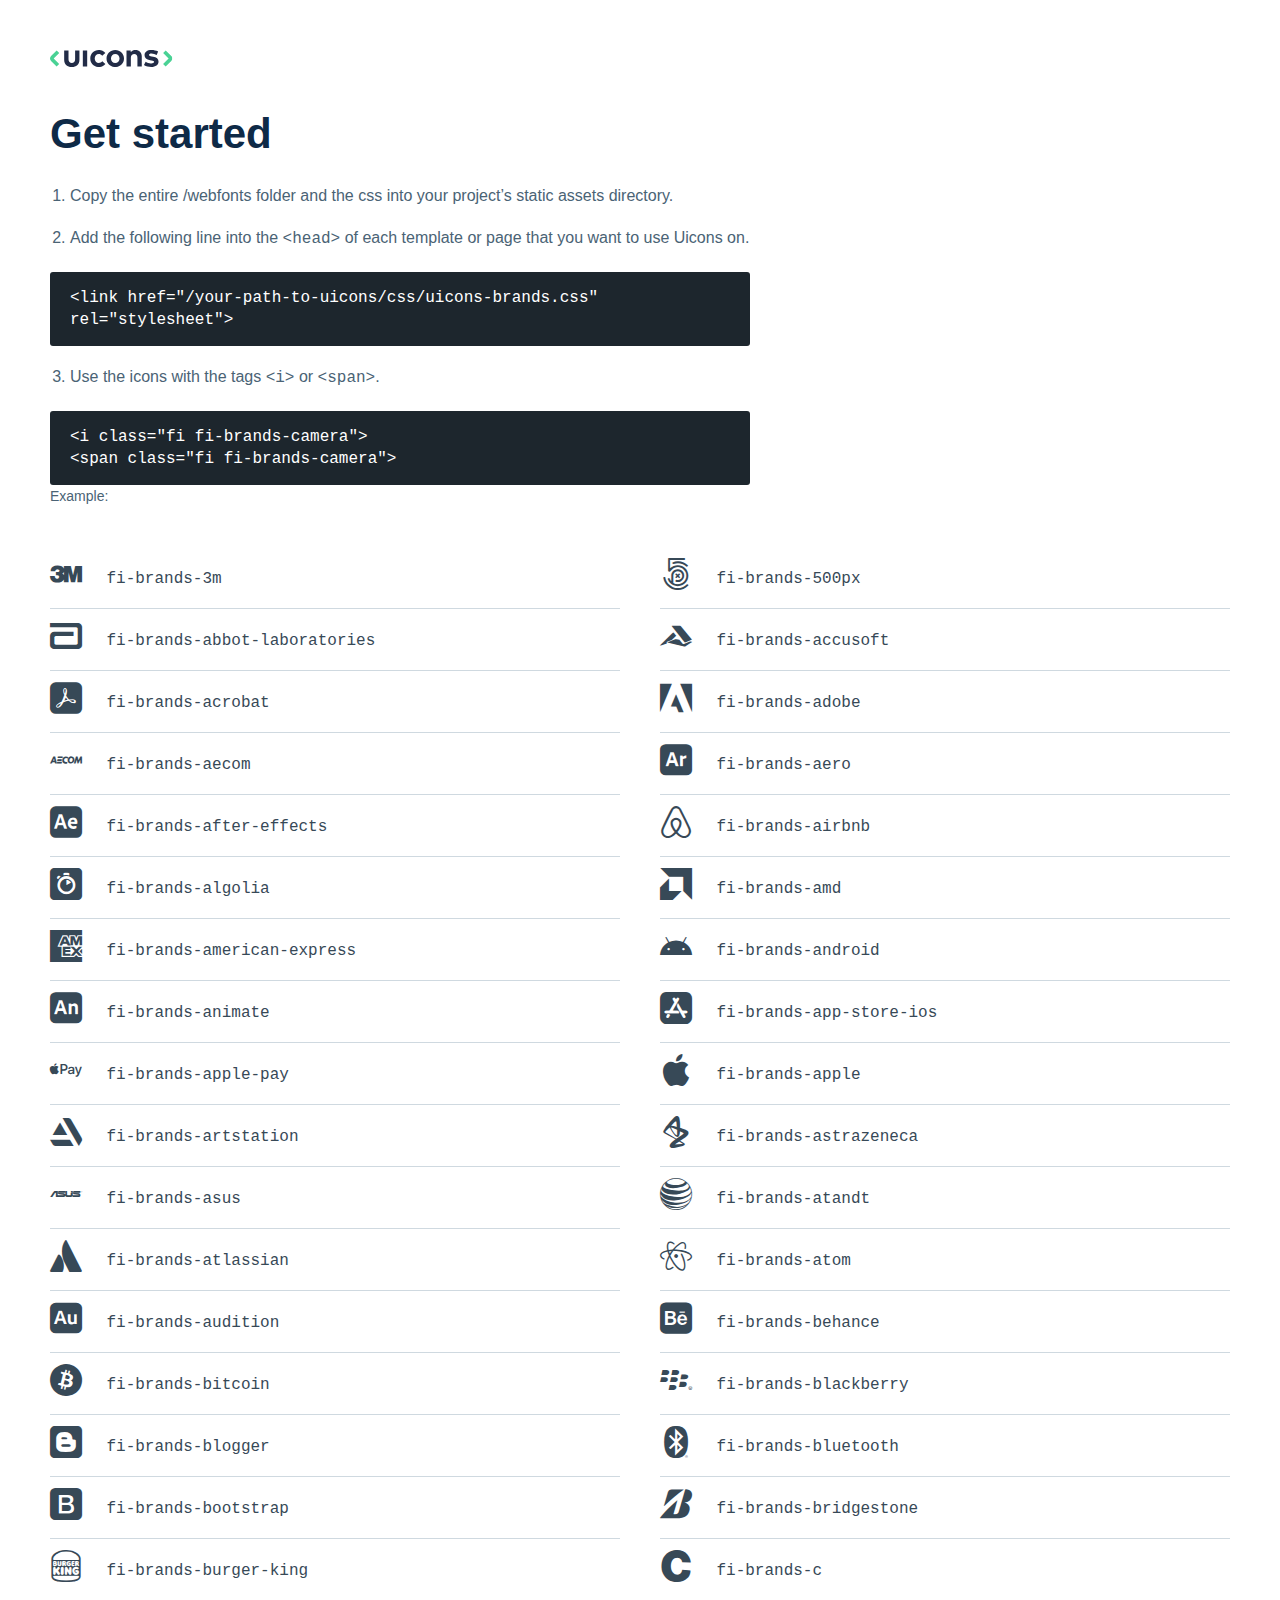
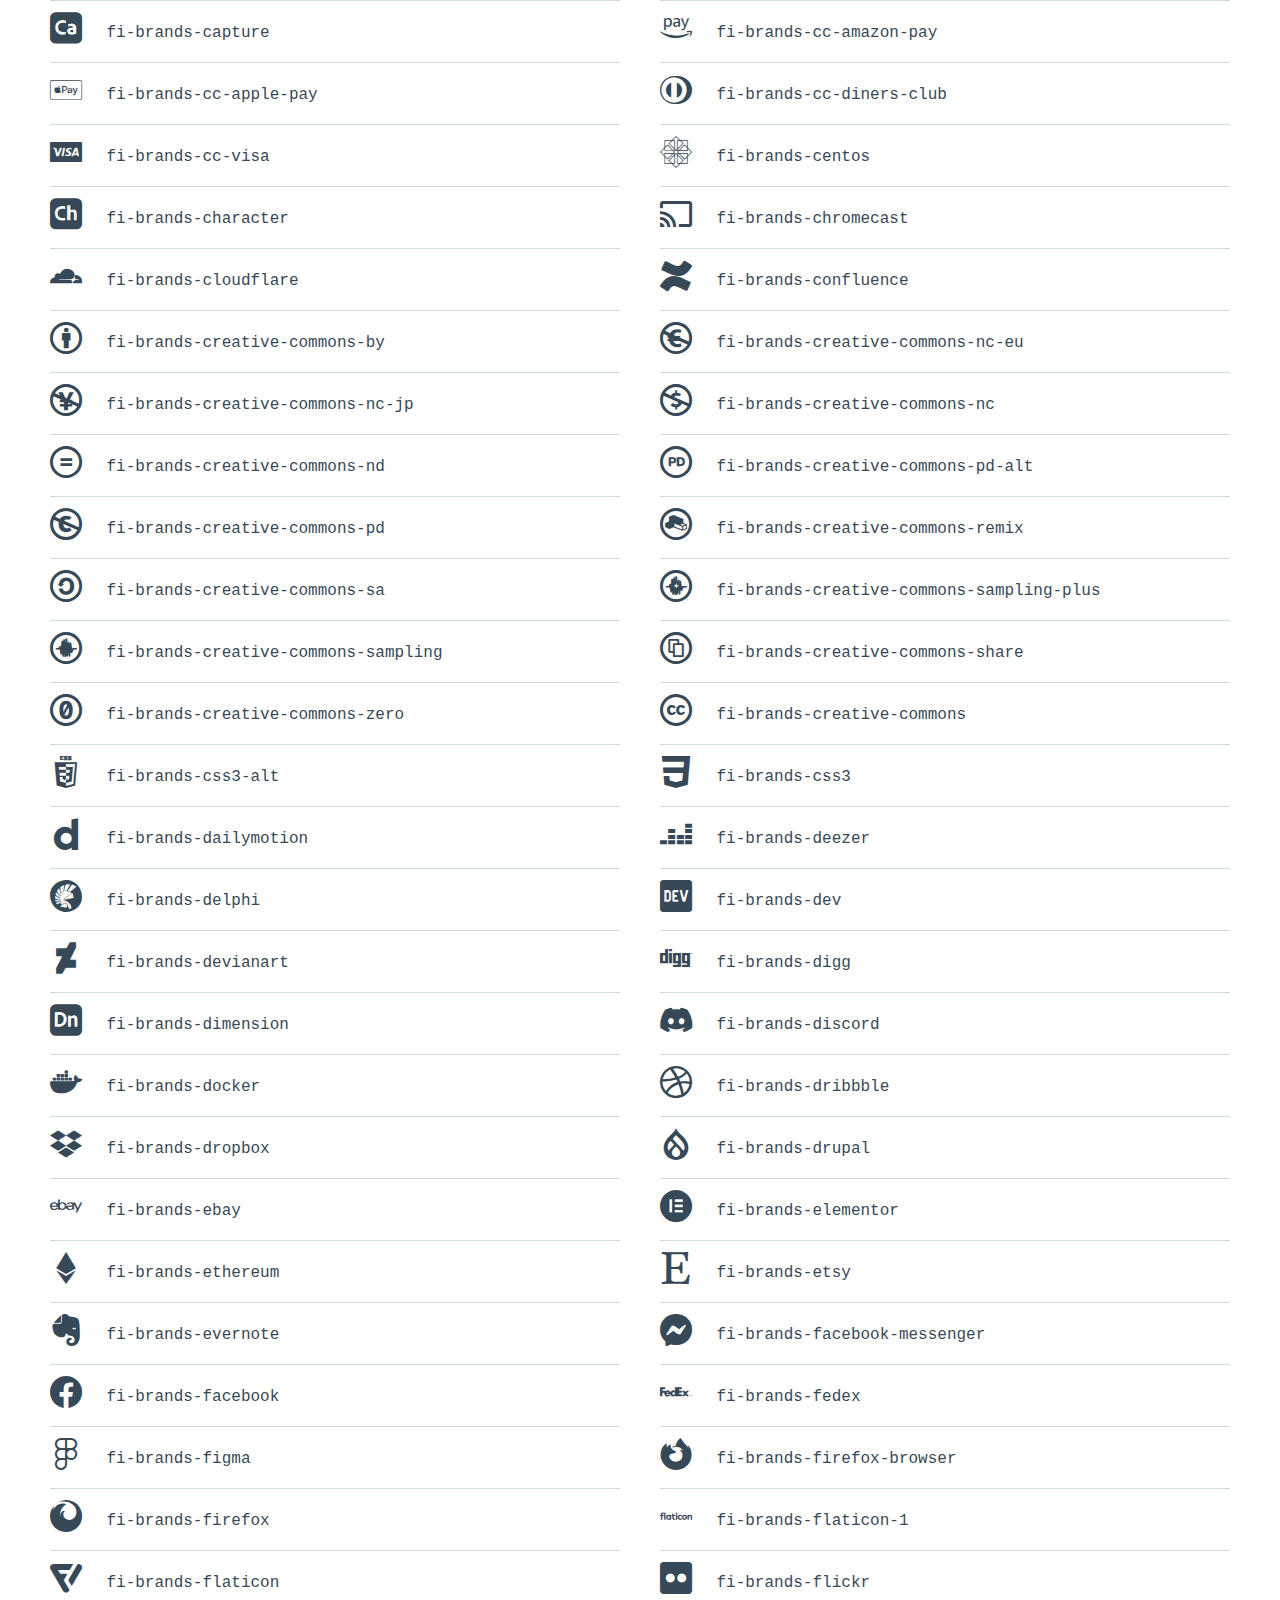
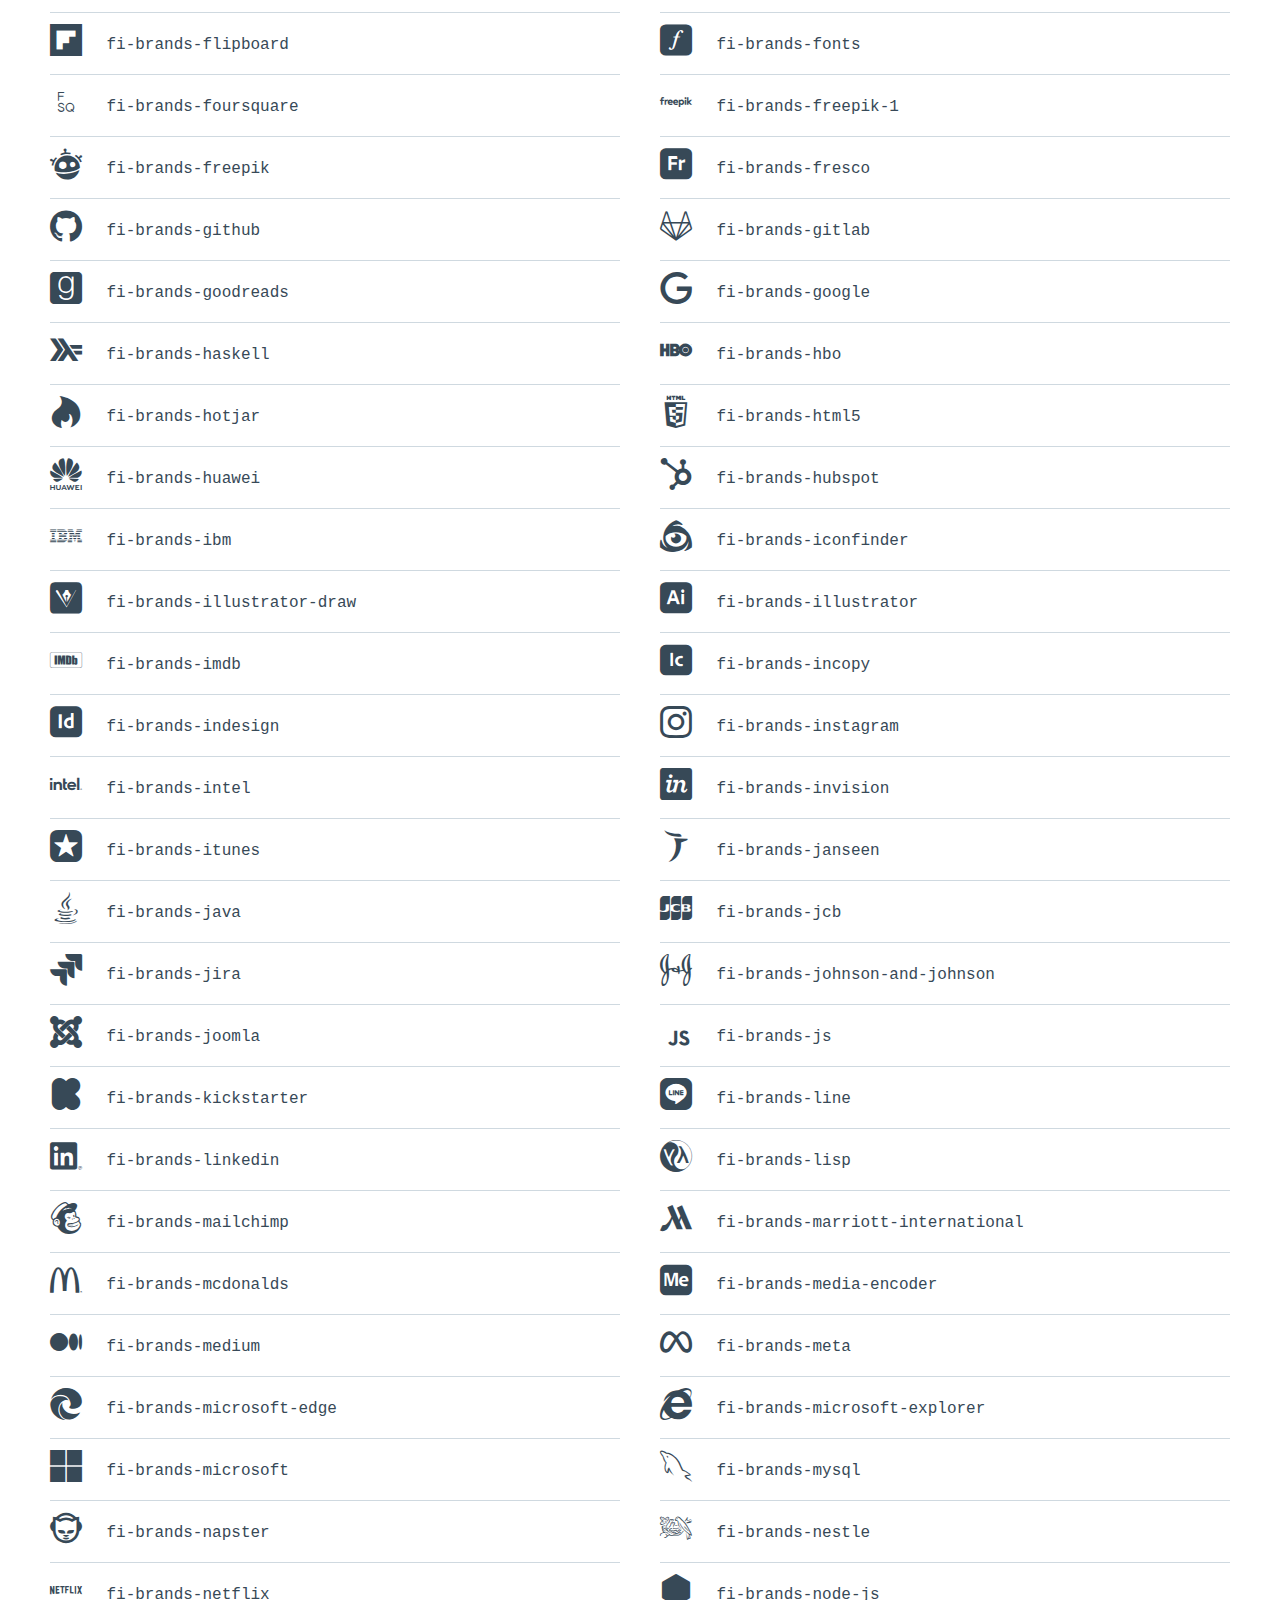
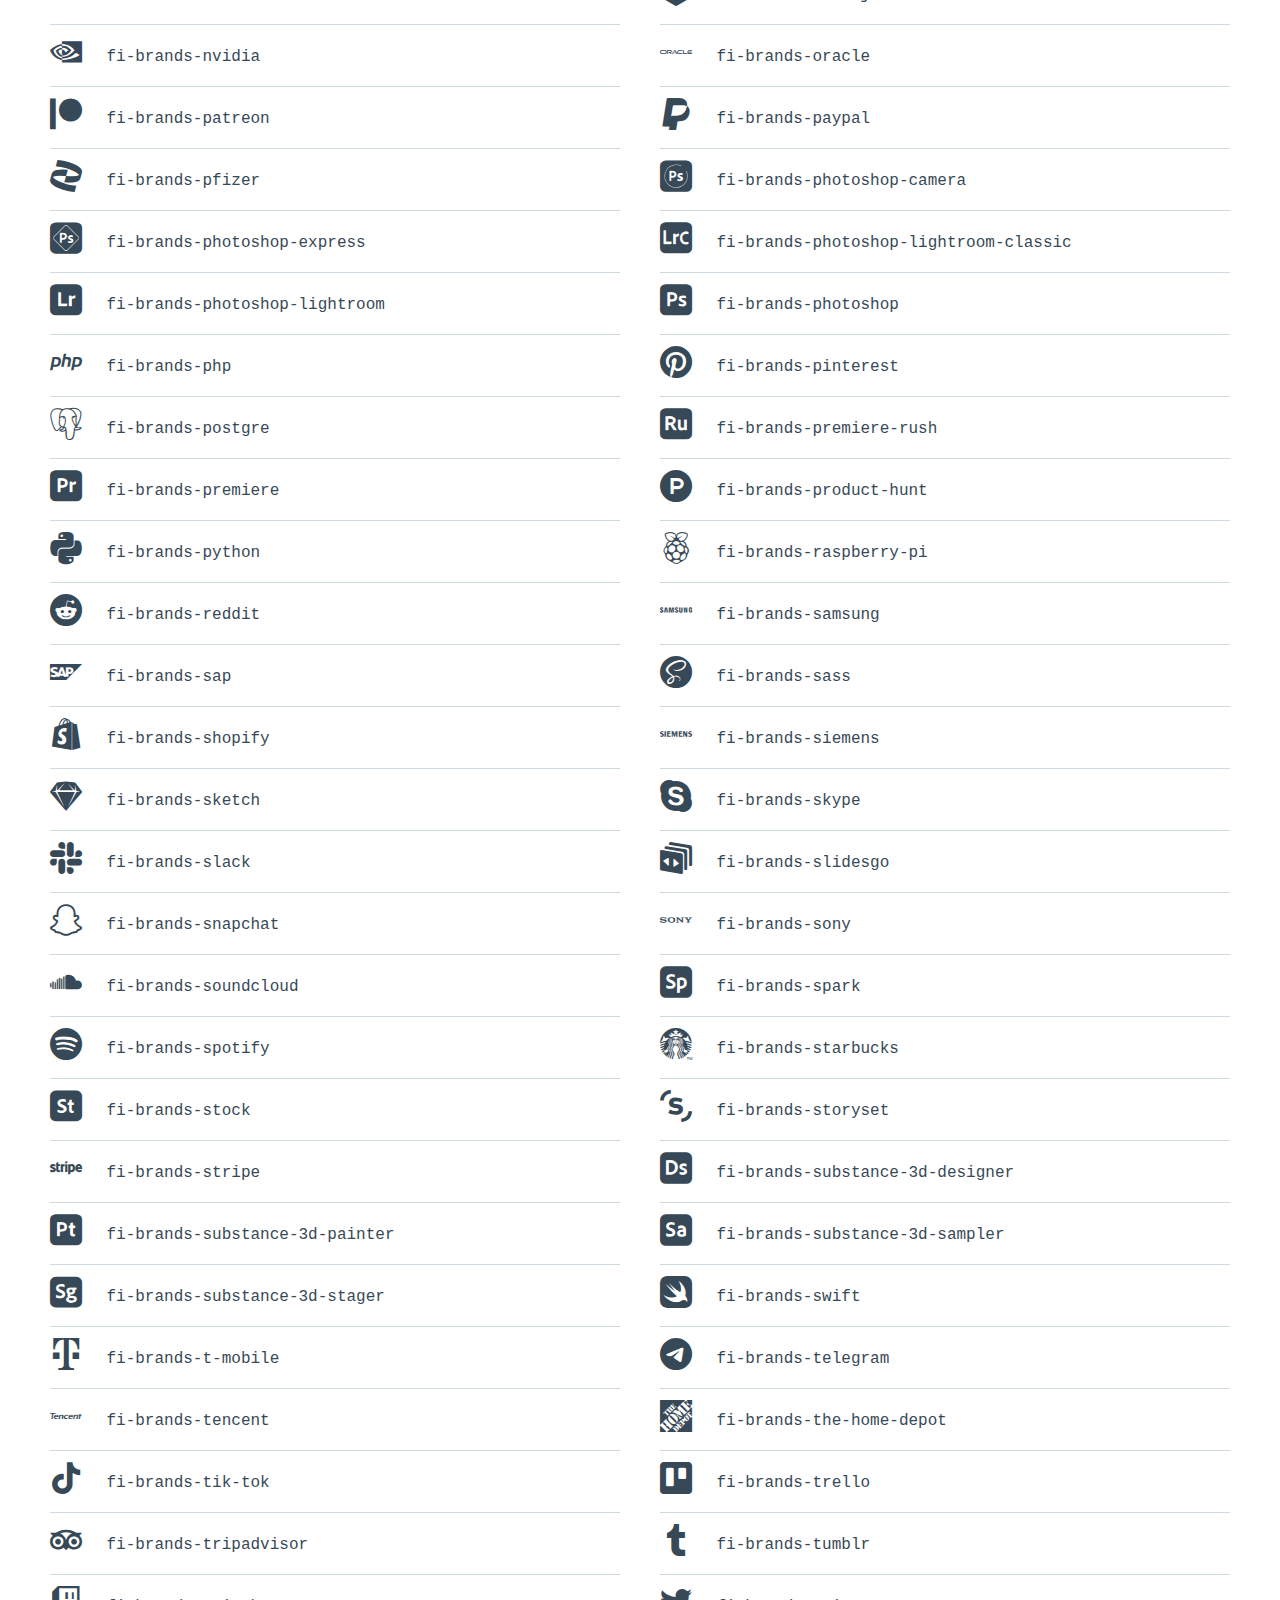
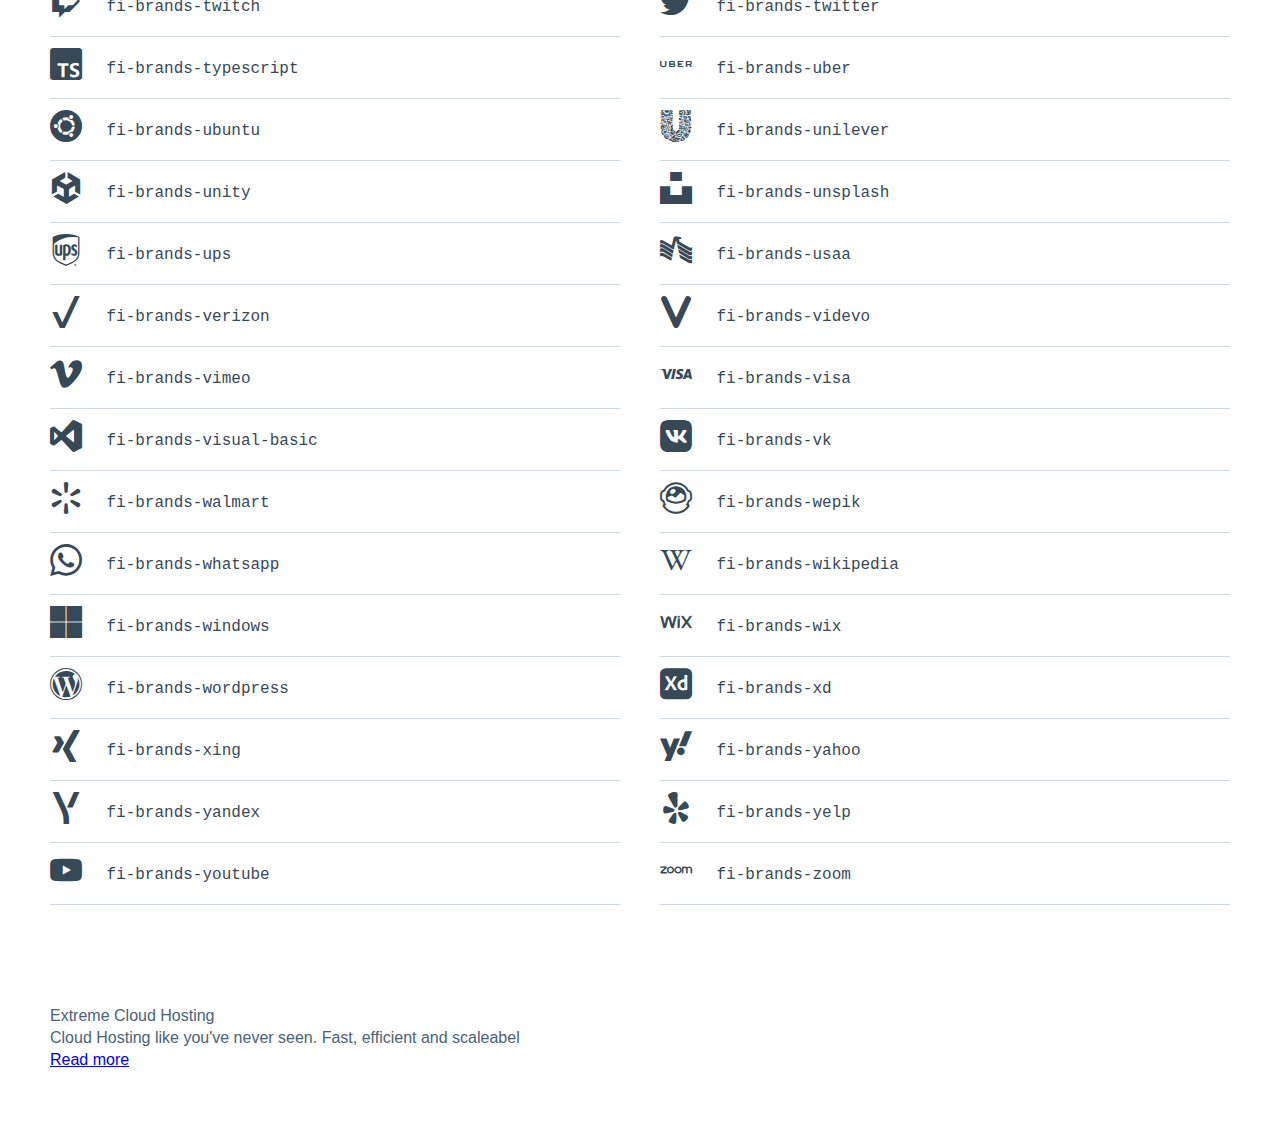
<file: uicons-brands/how-to-use.html>
<!DOCTYPE html>
<html lang="en">

<head>
    <meta charset="UTF-8">
    <title>Uicons</title>

    <style>
        html,
        body,
        div,
        span,
        applet,
        object,
        iframe,
        h1,
        h2,
        h3,
        h4,
        h5,
        h6,
        p,
        blockquote,
        pre,
        a,
        abbr,
        acronym,
        address,
        big,
        cite,
        code,
        del,
        dfn,
        em,
        img,
        ins,
        kbd,
        q,
        s,
        samp,
        small,
        strike,
        strong,
        sub,
        sup,
        tt,
        var,
        b,
        u,
        i,
        center,
        dl,
        dt,
        dd,
        ol,
        ul,
        li,
        fieldset,
        form,
        label,
        legend,
        table,
        caption,
        tbody,
        tfoot,
        thead,
        tr,
        th,
        td,
        article,
        aside,
        canvas,
        details,
        embed,
        figure,
        figcaption,
        footer,
        header,
        hgroup,
        menu,
        nav,
        output,
        ruby,
        section,
        summary,
        time,
        mark,
        audio,
        video {
            margin: 0;
            padding: 0;
            border: 0;
            font-size: 100%;
            font: inherit;
            vertical-align: baseline
        }

        article,
        aside,
        details,
        figcaption,
        figure,
        footer,
        header,
        hgroup,
        menu,
        nav,
        section {
            display: block
        }

        body {
            line-height: 1
        }

        ol,
        ul {
            list-style: none
        }

        blockquote,
        q {
            quotes: none
        }

        blockquote:before,
        blockquote:after,
        q:before,
        q:after {
            content: '';
            content: none
        }

        table {
            border-collapse: collapse;
            border-spacing: 0
        }

        html {
            box-sizing: border-box;
        }

        *,
        *:before,
        *:after {
            box-sizing: inherit;
        }

        body {
            font-family: Arial, Helvetica, sans-serif;
            color: #4A6375;
            line-height: 22px;
        }

        .container {
            padding: 50px;
        }

        .logo {
            margin-bottom: 50px;
            display: inline-block;
        }

        .logo svg {
            display: block
        }

        h1 {
            font-size: 42px;
            color: #0E2A47;
            font-weight: bold;
            margin-bottom: 40px;
        }

        .mono {
            font-family: Consolas, Monaco, Lucida Console, Liberation Mono, DejaVu Sans Mono, Bitstream Vera Sans Mono, Courier New, monospace;
        }

        code {
            background-color: #1D262D;
            padding: 15px 20px;
            border-radius: 3px;
            color: #fff;
            display: block;
            font-family: Consolas, Monaco, Lucida Console, Liberation Mono, DejaVu Sans Mono, Bitstream Vera Sans Mono, Courier New, monospace;
            font-weight: normal;
            width: 100%;
            max-width: 700px;
            margin-left: -20px;
        }

        pre {
            white-space: break-spaces;
        }

        small {
            font-size: 14px;
            margin-left: -20px;
        }

        ol {
            list-style: decimal;
            padding-left: 20px;
        }

        .steps {
            text-align: left;
            margin-bottom: 40px;
            ;
        }

        .steps ol li {
            margin-bottom: 20px;
        }

        .icons {
            color: #374957;
        }

        .icons {
            display: flex;
            flex-wrap: wrap;
            align-items: flex-start;
            margin: 0 -20px;
        }

        .icons li {
            padding: 0 20px;
            width: 50%;
        }

        .icon-holder {
            height: 62px;
            line-height: 62px;
            border-bottom: 1px solid #CFD9E0;
        }

        .icon-holder i {
            font-size: 32px;
            vertical-align: middle;
            margin-right: 20px;
        }

        @media (max-width: 768px) {
            .container {
                padding: 20px;
            }

            .icons li {
                padding: 0 20px;
                width: 100%;
            }
        }
    </style>

    <link rel="stylesheet" type="text/css" href="css/uicons-brands.css" />
</head>

<body>

    <div class="container">
        <a href="http://www.flaticon.com/uicons" class="logo">
            <svg width="123" height="17" viewBox="0 0 123 17" fill="none" xmlns="http://www.w3.org/2000/svg">
                <g clip-path="url(#clip0)">
                    <path
                        d="M29.4438 9.70091C29.4438 14.8009 25.845 17.004 21.812 17.004C17.7791 17.004 14.1641 14.805 14.1641 9.70091V0.434082H18.5135V9.33169C18.5135 11.9162 19.9295 12.9832 21.812 12.9832C23.6946 12.9832 25.1106 11.9324 25.1106 9.33169V0.434082H29.4438V9.70091Z"
                        fill="#222C47" />
                    <path d="M37.1853 16.5821H32.8359V0.434082H37.1853V16.5821Z" fill="#222C47" />
                    <path
                        d="M55.3498 3.051L52.2176 5.68012C51.7982 5.17177 51.2715 4.7626 50.6752 4.482C50.0789 4.2014 49.4279 4.05633 48.7689 4.05721C46.5171 4.05721 44.7116 5.82618 44.7116 8.52021C44.7116 11.2142 46.4968 12.9832 48.7689 12.9832C49.4361 12.977 50.0944 12.8291 50.7001 12.5493C51.3058 12.2695 51.8452 11.8642 52.2825 11.3603L55.3823 14.0097C54.6134 14.9885 53.6254 15.7731 52.4979 16.3002C51.3703 16.8274 50.1348 17.0823 48.8906 17.0446C43.7338 16.9999 40.2852 13.3889 40.2852 8.52021C40.2852 3.65148 43.7338 -7.03519e-05 48.8825 -7.03519e-05C50.1248 -0.0375892 51.3582 0.219274 52.4822 0.74954C53.6062 1.2798 54.5888 2.06843 55.3498 3.051Z"
                        fill="#222C47" />
                    <path
                        d="M73.9959 8.52029C73.9959 13.389 70.2794 17.0406 65.2484 17.0406C60.2174 17.0406 56.5293 13.389 56.5293 8.52029C56.5293 3.65155 60.2295 0 65.2484 0C70.2672 0 73.9959 3.65155 73.9959 8.52029ZM60.9639 8.52029C60.9639 11.1372 62.7978 12.9833 65.2484 12.9833C67.699 12.9833 69.545 11.1494 69.545 8.52029C69.545 5.89117 67.699 4.05728 65.2484 4.05728C62.7978 4.05728 60.9639 5.88305 60.9639 8.52029Z"
                        fill="#222C47" />
                    <path
                        d="M91.7714 6.30095V16.5821H87.422V7.70883C87.422 5.3759 86.2535 4.08974 84.2736 4.08974C82.4072 4.08974 80.8574 5.30692 80.8574 7.74129V16.5821H76.5039V0.434129H80.7397V2.33294C81.8879 0.616706 83.6569 0 85.4908 0C89.1545 0 91.7714 2.54797 91.7714 6.30095Z"
                        fill="#222C47" />
                    <path
                        d="M106.657 4.93353C105.049 4.1464 103.297 3.6976 101.508 3.61492C99.8569 3.61492 99.0252 4.19917 99.0252 5.08365C99.0252 5.96814 100.19 6.24809 101.658 6.46718L103.091 6.68222C106.588 7.21778 108.54 8.78389 108.54 11.5185C108.54 14.8495 105.805 16.9999 101.123 16.9999C98.9238 16.9999 96.039 16.5942 93.9414 15.1011L95.6576 11.7984C97.2818 12.8839 99.2024 13.4395 101.155 13.3889C103.184 13.3889 104.141 12.8209 104.141 11.8715C104.141 11.0884 103.33 10.6543 101.456 10.3865L100.141 10.2039C96.4082 9.68866 94.5581 8.05358 94.5581 5.30275C94.5581 1.98795 97.1223 0.0282822 101.374 0.0282822C103.714 -0.0143955 106.03 0.511905 108.122 1.56193L106.657 4.93353Z"
                        fill="#222C47" />
                    <path
                        d="M3.70114 8.5204L9.24338 2.95787L6.65889 0.377441L1.03145 6.00489C0.37092 6.66732 0 7.56464 0 8.50011C0 9.43559 0.37092 10.3329 1.03145 10.9953L6.60615 16.57L9.19064 13.9896L3.70114 8.5204Z"
                        fill="#4AD295" />
                    <path
                        d="M118.622 8.44737L113.08 13.9896L115.665 16.57L121.288 10.9548C121.616 10.6269 121.876 10.2377 122.054 9.80916C122.232 9.38066 122.323 8.92136 122.323 8.45751C122.323 7.99366 122.232 7.53436 122.054 7.10586C121.876 6.67737 121.616 6.28808 121.288 5.96026L115.713 0.377441L113.133 2.95787L118.622 8.44737Z"
                        fill="#4AD295" />
                </g>
                <defs>
                    <clipPath id="clip0">
                        <rect width="122.323" height="17" fill="white" />
                    </clipPath>
                </defs>
            </svg>
        </a>

        <h1>Get started</h1>

        <div class="steps">
            <ol>
                <li>Copy the entire /webfonts folder and the css into your project’s static assets directory.</li>
                <li>Add the following line into the <span class="mono">&lt;head&gt;</span> of each template or page that
                    you want to use Uicons on.<br><br>
                    <code><pre>&lt;link href="/your-path-to-uicons/css/uicons-brands.css" rel="stylesheet"&gt;</pre></code>
                </li>
                <li>Use the icons with the tags <span class="mono">&lt;i&gt;</span> or <span
                        class="mono">&lt;span&gt;</span>.<br><br>
                    <code><pre>&lt;i class="fi fi-brands-camera"&gt;
&lt;span class="fi fi-brands-camera"&gt;</pre></code>
                    <small>Example:</small>
                </li>
            </ol>
        </div>

        <ul class="icons">

            <li>
                <div class="icon-holder">
                    <i class="fi fi-brands-3m"></i>
                    <span class="label mono">fi-brands-3m</span>
                </div>
            </li>


            <li>
                <div class="icon-holder">
                    <i class="fi fi-brands-500px"></i>
                    <span class="label mono">fi-brands-500px</span>
                </div>
            </li>


            <li>
                <div class="icon-holder">
                    <i class="fi fi-brands-abbot-laboratories"></i>
                    <span class="label mono">fi-brands-abbot-laboratories</span>
                </div>
            </li>


            <li>
                <div class="icon-holder">
                    <i class="fi fi-brands-accusoft"></i>
                    <span class="label mono">fi-brands-accusoft</span>
                </div>
            </li>


            <li>
                <div class="icon-holder">
                    <i class="fi fi-brands-acrobat"></i>
                    <span class="label mono">fi-brands-acrobat</span>
                </div>
            </li>


            <li>
                <div class="icon-holder">
                    <i class="fi fi-brands-adobe"></i>
                    <span class="label mono">fi-brands-adobe</span>
                </div>
            </li>


            <li>
                <div class="icon-holder">
                    <i class="fi fi-brands-aecom"></i>
                    <span class="label mono">fi-brands-aecom</span>
                </div>
            </li>


            <li>
                <div class="icon-holder">
                    <i class="fi fi-brands-aero"></i>
                    <span class="label mono">fi-brands-aero</span>
                </div>
            </li>


            <li>
                <div class="icon-holder">
                    <i class="fi fi-brands-after-effects"></i>
                    <span class="label mono">fi-brands-after-effects</span>
                </div>
            </li>


            <li>
                <div class="icon-holder">
                    <i class="fi fi-brands-airbnb"></i>
                    <span class="label mono">fi-brands-airbnb</span>
                </div>
            </li>


            <li>
                <div class="icon-holder">
                    <i class="fi fi-brands-algolia"></i>
                    <span class="label mono">fi-brands-algolia</span>
                </div>
            </li>


            <li>
                <div class="icon-holder">
                    <i class="fi fi-brands-amd"></i>
                    <span class="label mono">fi-brands-amd</span>
                </div>
            </li>


            <li>
                <div class="icon-holder">
                    <i class="fi fi-brands-american-express"></i>
                    <span class="label mono">fi-brands-american-express</span>
                </div>
            </li>


            <li>
                <div class="icon-holder">
                    <i class="fi fi-brands-android"></i>
                    <span class="label mono">fi-brands-android</span>
                </div>
            </li>


            <li>
                <div class="icon-holder">
                    <i class="fi fi-brands-animate"></i>
                    <span class="label mono">fi-brands-animate</span>
                </div>
            </li>


            <li>
                <div class="icon-holder">
                    <i class="fi fi-brands-app-store-ios"></i>
                    <span class="label mono">fi-brands-app-store-ios</span>
                </div>
            </li>


            <li>
                <div class="icon-holder">
                    <i class="fi fi-brands-apple-pay"></i>
                    <span class="label mono">fi-brands-apple-pay</span>
                </div>
            </li>


            <li>
                <div class="icon-holder">
                    <i class="fi fi-brands-apple"></i>
                    <span class="label mono">fi-brands-apple</span>
                </div>
            </li>


            <li>
                <div class="icon-holder">
                    <i class="fi fi-brands-artstation"></i>
                    <span class="label mono">fi-brands-artstation</span>
                </div>
            </li>


            <li>
                <div class="icon-holder">
                    <i class="fi fi-brands-astrazeneca"></i>
                    <span class="label mono">fi-brands-astrazeneca</span>
                </div>
            </li>


            <li>
                <div class="icon-holder">
                    <i class="fi fi-brands-asus"></i>
                    <span class="label mono">fi-brands-asus</span>
                </div>
            </li>


            <li>
                <div class="icon-holder">
                    <i class="fi fi-brands-atandt"></i>
                    <span class="label mono">fi-brands-atandt</span>
                </div>
            </li>


            <li>
                <div class="icon-holder">
                    <i class="fi fi-brands-atlassian"></i>
                    <span class="label mono">fi-brands-atlassian</span>
                </div>
            </li>


            <li>
                <div class="icon-holder">
                    <i class="fi fi-brands-atom"></i>
                    <span class="label mono">fi-brands-atom</span>
                </div>
            </li>


            <li>
                <div class="icon-holder">
                    <i class="fi fi-brands-audition"></i>
                    <span class="label mono">fi-brands-audition</span>
                </div>
            </li>


            <li>
                <div class="icon-holder">
                    <i class="fi fi-brands-behance"></i>
                    <span class="label mono">fi-brands-behance</span>
                </div>
            </li>


            <li>
                <div class="icon-holder">
                    <i class="fi fi-brands-bitcoin"></i>
                    <span class="label mono">fi-brands-bitcoin</span>
                </div>
            </li>


            <li>
                <div class="icon-holder">
                    <i class="fi fi-brands-blackberry"></i>
                    <span class="label mono">fi-brands-blackberry</span>
                </div>
            </li>


            <li>
                <div class="icon-holder">
                    <i class="fi fi-brands-blogger"></i>
                    <span class="label mono">fi-brands-blogger</span>
                </div>
            </li>


            <li>
                <div class="icon-holder">
                    <i class="fi fi-brands-bluetooth"></i>
                    <span class="label mono">fi-brands-bluetooth</span>
                </div>
            </li>


            <li>
                <div class="icon-holder">
                    <i class="fi fi-brands-bootstrap"></i>
                    <span class="label mono">fi-brands-bootstrap</span>
                </div>
            </li>


            <li>
                <div class="icon-holder">
                    <i class="fi fi-brands-bridgestone"></i>
                    <span class="label mono">fi-brands-bridgestone</span>
                </div>
            </li>


            <li>
                <div class="icon-holder">
                    <i class="fi fi-brands-burger-king"></i>
                    <span class="label mono">fi-brands-burger-king</span>
                </div>
            </li>


            <li>
                <div class="icon-holder">
                    <i class="fi fi-brands-c"></i>
                    <span class="label mono">fi-brands-c</span>
                </div>
            </li>


            <li>
                <div class="icon-holder">
                    <i class="fi fi-brands-capture"></i>
                    <span class="label mono">fi-brands-capture</span>
                </div>
            </li>


            <li>
                <div class="icon-holder">
                    <i class="fi fi-brands-cc-amazon-pay"></i>
                    <span class="label mono">fi-brands-cc-amazon-pay</span>
                </div>
            </li>


            <li>
                <div class="icon-holder">
                    <i class="fi fi-brands-cc-apple-pay"></i>
                    <span class="label mono">fi-brands-cc-apple-pay</span>
                </div>
            </li>


            <li>
                <div class="icon-holder">
                    <i class="fi fi-brands-cc-diners-club"></i>
                    <span class="label mono">fi-brands-cc-diners-club</span>
                </div>
            </li>


            <li>
                <div class="icon-holder">
                    <i class="fi fi-brands-cc-visa"></i>
                    <span class="label mono">fi-brands-cc-visa</span>
                </div>
            </li>


            <li>
                <div class="icon-holder">
                    <i class="fi fi-brands-centos"></i>
                    <span class="label mono">fi-brands-centos</span>
                </div>
            </li>


            <li>
                <div class="icon-holder">
                    <i class="fi fi-brands-character"></i>
                    <span class="label mono">fi-brands-character</span>
                </div>
            </li>


            <li>
                <div class="icon-holder">
                    <i class="fi fi-brands-chromecast"></i>
                    <span class="label mono">fi-brands-chromecast</span>
                </div>
            </li>


            <li>
                <div class="icon-holder">
                    <i class="fi fi-brands-cloudflare"></i>
                    <span class="label mono">fi-brands-cloudflare</span>
                </div>
            </li>


            <li>
                <div class="icon-holder">
                    <i class="fi fi-brands-confluence"></i>
                    <span class="label mono">fi-brands-confluence</span>
                </div>
            </li>


            <li>
                <div class="icon-holder">
                    <i class="fi fi-brands-creative-commons-by"></i>
                    <span class="label mono">fi-brands-creative-commons-by</span>
                </div>
            </li>


            <li>
                <div class="icon-holder">
                    <i class="fi fi-brands-creative-commons-nc-eu"></i>
                    <span class="label mono">fi-brands-creative-commons-nc-eu</span>
                </div>
            </li>


            <li>
                <div class="icon-holder">
                    <i class="fi fi-brands-creative-commons-nc-jp"></i>
                    <span class="label mono">fi-brands-creative-commons-nc-jp</span>
                </div>
            </li>


            <li>
                <div class="icon-holder">
                    <i class="fi fi-brands-creative-commons-nc"></i>
                    <span class="label mono">fi-brands-creative-commons-nc</span>
                </div>
            </li>


            <li>
                <div class="icon-holder">
                    <i class="fi fi-brands-creative-commons-nd"></i>
                    <span class="label mono">fi-brands-creative-commons-nd</span>
                </div>
            </li>


            <li>
                <div class="icon-holder">
                    <i class="fi fi-brands-creative-commons-pd-alt"></i>
                    <span class="label mono">fi-brands-creative-commons-pd-alt</span>
                </div>
            </li>


            <li>
                <div class="icon-holder">
                    <i class="fi fi-brands-creative-commons-pd"></i>
                    <span class="label mono">fi-brands-creative-commons-pd</span>
                </div>
            </li>


            <li>
                <div class="icon-holder">
                    <i class="fi fi-brands-creative-commons-remix"></i>
                    <span class="label mono">fi-brands-creative-commons-remix</span>
                </div>
            </li>


            <li>
                <div class="icon-holder">
                    <i class="fi fi-brands-creative-commons-sa"></i>
                    <span class="label mono">fi-brands-creative-commons-sa</span>
                </div>
            </li>


            <li>
                <div class="icon-holder">
                    <i class="fi fi-brands-creative-commons-sampling-plus"></i>
                    <span class="label mono">fi-brands-creative-commons-sampling-plus</span>
                </div>
            </li>


            <li>
                <div class="icon-holder">
                    <i class="fi fi-brands-creative-commons-sampling"></i>
                    <span class="label mono">fi-brands-creative-commons-sampling</span>
                </div>
            </li>


            <li>
                <div class="icon-holder">
                    <i class="fi fi-brands-creative-commons-share"></i>
                    <span class="label mono">fi-brands-creative-commons-share</span>
                </div>
            </li>


            <li>
                <div class="icon-holder">
                    <i class="fi fi-brands-creative-commons-zero"></i>
                    <span class="label mono">fi-brands-creative-commons-zero</span>
                </div>
            </li>


            <li>
                <div class="icon-holder">
                    <i class="fi fi-brands-creative-commons"></i>
                    <span class="label mono">fi-brands-creative-commons</span>
                </div>
            </li>


            <li>
                <div class="icon-holder">
                    <i class="fi fi-brands-css3-alt"></i>
                    <span class="label mono">fi-brands-css3-alt</span>
                </div>
            </li>


            <li>
                <div class="icon-holder">
                    <i class="fi fi-brands-css3"></i>
                    <span class="label mono">fi-brands-css3</span>
                </div>
            </li>


            <li>
                <div class="icon-holder">
                    <i class="fi fi-brands-dailymotion"></i>
                    <span class="label mono">fi-brands-dailymotion</span>
                </div>
            </li>


            <li>
                <div class="icon-holder">
                    <i class="fi fi-brands-deezer"></i>
                    <span class="label mono">fi-brands-deezer</span>
                </div>
            </li>


            <li>
                <div class="icon-holder">
                    <i class="fi fi-brands-delphi"></i>
                    <span class="label mono">fi-brands-delphi</span>
                </div>
            </li>


            <li>
                <div class="icon-holder">
                    <i class="fi fi-brands-dev"></i>
                    <span class="label mono">fi-brands-dev</span>
                </div>
            </li>


            <li>
                <div class="icon-holder">
                    <i class="fi fi-brands-devianart"></i>
                    <span class="label mono">fi-brands-devianart</span>
                </div>
            </li>


            <li>
                <div class="icon-holder">
                    <i class="fi fi-brands-digg"></i>
                    <span class="label mono">fi-brands-digg</span>
                </div>
            </li>


            <li>
                <div class="icon-holder">
                    <i class="fi fi-brands-dimension"></i>
                    <span class="label mono">fi-brands-dimension</span>
                </div>
            </li>


            <li>
                <div class="icon-holder">
                    <i class="fi fi-brands-discord"></i>
                    <span class="label mono">fi-brands-discord</span>
                </div>
            </li>


            <li>
                <div class="icon-holder">
                    <i class="fi fi-brands-docker"></i>
                    <span class="label mono">fi-brands-docker</span>
                </div>
            </li>


            <li>
                <div class="icon-holder">
                    <i class="fi fi-brands-dribbble"></i>
                    <span class="label mono">fi-brands-dribbble</span>
                </div>
            </li>


            <li>
                <div class="icon-holder">
                    <i class="fi fi-brands-dropbox"></i>
                    <span class="label mono">fi-brands-dropbox</span>
                </div>
            </li>


            <li>
                <div class="icon-holder">
                    <i class="fi fi-brands-drupal"></i>
                    <span class="label mono">fi-brands-drupal</span>
                </div>
            </li>


            <li>
                <div class="icon-holder">
                    <i class="fi fi-brands-ebay"></i>
                    <span class="label mono">fi-brands-ebay</span>
                </div>
            </li>


            <li>
                <div class="icon-holder">
                    <i class="fi fi-brands-elementor"></i>
                    <span class="label mono">fi-brands-elementor</span>
                </div>
            </li>


            <li>
                <div class="icon-holder">
                    <i class="fi fi-brands-ethereum"></i>
                    <span class="label mono">fi-brands-ethereum</span>
                </div>
            </li>


            <li>
                <div class="icon-holder">
                    <i class="fi fi-brands-etsy"></i>
                    <span class="label mono">fi-brands-etsy</span>
                </div>
            </li>


            <li>
                <div class="icon-holder">
                    <i class="fi fi-brands-evernote"></i>
                    <span class="label mono">fi-brands-evernote</span>
                </div>
            </li>


            <li>
                <div class="icon-holder">
                    <i class="fi fi-brands-facebook-messenger"></i>
                    <span class="label mono">fi-brands-facebook-messenger</span>
                </div>
            </li>


            <li>
                <div class="icon-holder">
                    <i class="fi fi-brands-facebook"></i>
                    <span class="label mono">fi-brands-facebook</span>
                </div>
            </li>


            <li>
                <div class="icon-holder">
                    <i class="fi fi-brands-fedex"></i>
                    <span class="label mono">fi-brands-fedex</span>
                </div>
            </li>


            <li>
                <div class="icon-holder">
                    <i class="fi fi-brands-figma"></i>
                    <span class="label mono">fi-brands-figma</span>
                </div>
            </li>


            <li>
                <div class="icon-holder">
                    <i class="fi fi-brands-firefox-browser"></i>
                    <span class="label mono">fi-brands-firefox-browser</span>
                </div>
            </li>


            <li>
                <div class="icon-holder">
                    <i class="fi fi-brands-firefox"></i>
                    <span class="label mono">fi-brands-firefox</span>
                </div>
            </li>


            <li>
                <div class="icon-holder">
                    <i class="fi fi-brands-flaticon-1"></i>
                    <span class="label mono">fi-brands-flaticon-1</span>
                </div>
            </li>


            <li>
                <div class="icon-holder">
                    <i class="fi fi-brands-flaticon"></i>
                    <span class="label mono">fi-brands-flaticon</span>
                </div>
            </li>


            <li>
                <div class="icon-holder">
                    <i class="fi fi-brands-flickr"></i>
                    <span class="label mono">fi-brands-flickr</span>
                </div>
            </li>


            <li>
                <div class="icon-holder">
                    <i class="fi fi-brands-flipboard"></i>
                    <span class="label mono">fi-brands-flipboard</span>
                </div>
            </li>


            <li>
                <div class="icon-holder">
                    <i class="fi fi-brands-fonts"></i>
                    <span class="label mono">fi-brands-fonts</span>
                </div>
            </li>


            <li>
                <div class="icon-holder">
                    <i class="fi fi-brands-foursquare"></i>
                    <span class="label mono">fi-brands-foursquare</span>
                </div>
            </li>


            <li>
                <div class="icon-holder">
                    <i class="fi fi-brands-freepik-1"></i>
                    <span class="label mono">fi-brands-freepik-1</span>
                </div>
            </li>


            <li>
                <div class="icon-holder">
                    <i class="fi fi-brands-freepik"></i>
                    <span class="label mono">fi-brands-freepik</span>
                </div>
            </li>


            <li>
                <div class="icon-holder">
                    <i class="fi fi-brands-fresco"></i>
                    <span class="label mono">fi-brands-fresco</span>
                </div>
            </li>


            <li>
                <div class="icon-holder">
                    <i class="fi fi-brands-github"></i>
                    <span class="label mono">fi-brands-github</span>
                </div>
            </li>


            <li>
                <div class="icon-holder">
                    <i class="fi fi-brands-gitlab"></i>
                    <span class="label mono">fi-brands-gitlab</span>
                </div>
            </li>


            <li>
                <div class="icon-holder">
                    <i class="fi fi-brands-goodreads"></i>
                    <span class="label mono">fi-brands-goodreads</span>
                </div>
            </li>


            <li>
                <div class="icon-holder">
                    <i class="fi fi-brands-google"></i>
                    <span class="label mono">fi-brands-google</span>
                </div>
            </li>


            <li>
                <div class="icon-holder">
                    <i class="fi fi-brands-haskell"></i>
                    <span class="label mono">fi-brands-haskell</span>
                </div>
            </li>


            <li>
                <div class="icon-holder">
                    <i class="fi fi-brands-hbo"></i>
                    <span class="label mono">fi-brands-hbo</span>
                </div>
            </li>


            <li>
                <div class="icon-holder">
                    <i class="fi fi-brands-hotjar"></i>
                    <span class="label mono">fi-brands-hotjar</span>
                </div>
            </li>


            <li>
                <div class="icon-holder">
                    <i class="fi fi-brands-html5"></i>
                    <span class="label mono">fi-brands-html5</span>
                </div>
            </li>


            <li>
                <div class="icon-holder">
                    <i class="fi fi-brands-huawei"></i>
                    <span class="label mono">fi-brands-huawei</span>
                </div>
            </li>


            <li>
                <div class="icon-holder">
                    <i class="fi fi-brands-hubspot"></i>
                    <span class="label mono">fi-brands-hubspot</span>
                </div>
            </li>


            <li>
                <div class="icon-holder">
                    <i class="fi fi-brands-ibm"></i>
                    <span class="label mono">fi-brands-ibm</span>
                </div>
            </li>


            <li>
                <div class="icon-holder">
                    <i class="fi fi-brands-iconfinder"></i>
                    <span class="label mono">fi-brands-iconfinder</span>
                </div>
            </li>


            <li>
                <div class="icon-holder">
                    <i class="fi fi-brands-illustrator-draw"></i>
                    <span class="label mono">fi-brands-illustrator-draw</span>
                </div>
            </li>


            <li>
                <div class="icon-holder">
                    <i class="fi fi-brands-illustrator"></i>
                    <span class="label mono">fi-brands-illustrator</span>
                </div>
            </li>


            <li>
                <div class="icon-holder">
                    <i class="fi fi-brands-imdb"></i>
                    <span class="label mono">fi-brands-imdb</span>
                </div>
            </li>


            <li>
                <div class="icon-holder">
                    <i class="fi fi-brands-incopy"></i>
                    <span class="label mono">fi-brands-incopy</span>
                </div>
            </li>


            <li>
                <div class="icon-holder">
                    <i class="fi fi-brands-indesign"></i>
                    <span class="label mono">fi-brands-indesign</span>
                </div>
            </li>


            <li>
                <div class="icon-holder">
                    <i class="fi fi-brands-instagram"></i>
                    <span class="label mono">fi-brands-instagram</span>
                </div>
            </li>


            <li>
                <div class="icon-holder">
                    <i class="fi fi-brands-intel"></i>
                    <span class="label mono">fi-brands-intel</span>
                </div>
            </li>


            <li>
                <div class="icon-holder">
                    <i class="fi fi-brands-invision"></i>
                    <span class="label mono">fi-brands-invision</span>
                </div>
            </li>


            <li>
                <div class="icon-holder">
                    <i class="fi fi-brands-itunes"></i>
                    <span class="label mono">fi-brands-itunes</span>
                </div>
            </li>


            <li>
                <div class="icon-holder">
                    <i class="fi fi-brands-janseen"></i>
                    <span class="label mono">fi-brands-janseen</span>
                </div>
            </li>


            <li>
                <div class="icon-holder">
                    <i class="fi fi-brands-java"></i>
                    <span class="label mono">fi-brands-java</span>
                </div>
            </li>


            <li>
                <div class="icon-holder">
                    <i class="fi fi-brands-jcb"></i>
                    <span class="label mono">fi-brands-jcb</span>
                </div>
            </li>


            <li>
                <div class="icon-holder">
                    <i class="fi fi-brands-jira"></i>
                    <span class="label mono">fi-brands-jira</span>
                </div>
            </li>


            <li>
                <div class="icon-holder">
                    <i class="fi fi-brands-johnson-and-johnson"></i>
                    <span class="label mono">fi-brands-johnson-and-johnson</span>
                </div>
            </li>


            <li>
                <div class="icon-holder">
                    <i class="fi fi-brands-joomla"></i>
                    <span class="label mono">fi-brands-joomla</span>
                </div>
            </li>


            <li>
                <div class="icon-holder">
                    <i class="fi fi-brands-js"></i>
                    <span class="label mono">fi-brands-js</span>
                </div>
            </li>


            <li>
                <div class="icon-holder">
                    <i class="fi fi-brands-kickstarter"></i>
                    <span class="label mono">fi-brands-kickstarter</span>
                </div>
            </li>


            <li>
                <div class="icon-holder">
                    <i class="fi fi-brands-line"></i>
                    <span class="label mono">fi-brands-line</span>
                </div>
            </li>


            <li>
                <div class="icon-holder">
                    <i class="fi fi-brands-linkedin"></i>
                    <span class="label mono">fi-brands-linkedin</span>
                </div>
            </li>


            <li>
                <div class="icon-holder">
                    <i class="fi fi-brands-lisp"></i>
                    <span class="label mono">fi-brands-lisp</span>
                </div>
            </li>


            <li>
                <div class="icon-holder">
                    <i class="fi fi-brands-mailchimp"></i>
                    <span class="label mono">fi-brands-mailchimp</span>
                </div>
            </li>


            <li>
                <div class="icon-holder">
                    <i class="fi fi-brands-marriott-international"></i>
                    <span class="label mono">fi-brands-marriott-international</span>
                </div>
            </li>


            <li>
                <div class="icon-holder">
                    <i class="fi fi-brands-mcdonalds"></i>
                    <span class="label mono">fi-brands-mcdonalds</span>
                </div>
            </li>


            <li>
                <div class="icon-holder">
                    <i class="fi fi-brands-media-encoder"></i>
                    <span class="label mono">fi-brands-media-encoder</span>
                </div>
            </li>


            <li>
                <div class="icon-holder">
                    <i class="fi fi-brands-medium"></i>
                    <span class="label mono">fi-brands-medium</span>
                </div>
            </li>


            <li>
                <div class="icon-holder">
                    <i class="fi fi-brands-meta"></i>
                    <span class="label mono">fi-brands-meta</span>
                </div>
            </li>


            <li>
                <div class="icon-holder">
                    <i class="fi fi-brands-microsoft-edge"></i>
                    <span class="label mono">fi-brands-microsoft-edge</span>
                </div>
            </li>


            <li>
                <div class="icon-holder">
                    <i class="fi fi-brands-microsoft-explorer"></i>
                    <span class="label mono">fi-brands-microsoft-explorer</span>
                </div>
            </li>


            <li>
                <div class="icon-holder">
                    <i class="fi fi-brands-microsoft"></i>
                    <span class="label mono">fi-brands-microsoft</span>
                </div>
            </li>


            <li>
                <div class="icon-holder">
                    <i class="fi fi-brands-mysql"></i>
                    <span class="label mono">fi-brands-mysql</span>
                </div>
            </li>


            <li>
                <div class="icon-holder">
                    <i class="fi fi-brands-napster"></i>
                    <span class="label mono">fi-brands-napster</span>
                </div>
            </li>


            <li>
                <div class="icon-holder">
                    <i class="fi fi-brands-nestle"></i>
                    <span class="label mono">fi-brands-nestle</span>
                </div>
            </li>


            <li>
                <div class="icon-holder">
                    <i class="fi fi-brands-netflix"></i>
                    <span class="label mono">fi-brands-netflix</span>
                </div>
            </li>


            <li>
                <div class="icon-holder">
                    <i class="fi fi-brands-node-js"></i>
                    <span class="label mono">fi-brands-node-js</span>
                </div>
            </li>


            <li>
                <div class="icon-holder">
                    <i class="fi fi-brands-nvidia"></i>
                    <span class="label mono">fi-brands-nvidia</span>
                </div>
            </li>


            <li>
                <div class="icon-holder">
                    <i class="fi fi-brands-oracle"></i>
                    <span class="label mono">fi-brands-oracle</span>
                </div>
            </li>


            <li>
                <div class="icon-holder">
                    <i class="fi fi-brands-patreon"></i>
                    <span class="label mono">fi-brands-patreon</span>
                </div>
            </li>


            <li>
                <div class="icon-holder">
                    <i class="fi fi-brands-paypal"></i>
                    <span class="label mono">fi-brands-paypal</span>
                </div>
            </li>


            <li>
                <div class="icon-holder">
                    <i class="fi fi-brands-pfizer"></i>
                    <span class="label mono">fi-brands-pfizer</span>
                </div>
            </li>


            <li>
                <div class="icon-holder">
                    <i class="fi fi-brands-photoshop-camera"></i>
                    <span class="label mono">fi-brands-photoshop-camera</span>
                </div>
            </li>


            <li>
                <div class="icon-holder">
                    <i class="fi fi-brands-photoshop-express"></i>
                    <span class="label mono">fi-brands-photoshop-express</span>
                </div>
            </li>


            <li>
                <div class="icon-holder">
                    <i class="fi fi-brands-photoshop-lightroom-classic"></i>
                    <span class="label mono">fi-brands-photoshop-lightroom-classic</span>
                </div>
            </li>


            <li>
                <div class="icon-holder">
                    <i class="fi fi-brands-photoshop-lightroom"></i>
                    <span class="label mono">fi-brands-photoshop-lightroom</span>
                </div>
            </li>


            <li>
                <div class="icon-holder">
                    <i class="fi fi-brands-photoshop"></i>
                    <span class="label mono">fi-brands-photoshop</span>
                </div>
            </li>


            <li>
                <div class="icon-holder">
                    <i class="fi fi-brands-php"></i>
                    <span class="label mono">fi-brands-php</span>
                </div>
            </li>


            <li>
                <div class="icon-holder">
                    <i class="fi fi-brands-pinterest"></i>
                    <span class="label mono">fi-brands-pinterest</span>
                </div>
            </li>


            <li>
                <div class="icon-holder">
                    <i class="fi fi-brands-postgre"></i>
                    <span class="label mono">fi-brands-postgre</span>
                </div>
            </li>


            <li>
                <div class="icon-holder">
                    <i class="fi fi-brands-premiere-rush"></i>
                    <span class="label mono">fi-brands-premiere-rush</span>
                </div>
            </li>


            <li>
                <div class="icon-holder">
                    <i class="fi fi-brands-premiere"></i>
                    <span class="label mono">fi-brands-premiere</span>
                </div>
            </li>


            <li>
                <div class="icon-holder">
                    <i class="fi fi-brands-product-hunt"></i>
                    <span class="label mono">fi-brands-product-hunt</span>
                </div>
            </li>


            <li>
                <div class="icon-holder">
                    <i class="fi fi-brands-python"></i>
                    <span class="label mono">fi-brands-python</span>
                </div>
            </li>


            <li>
                <div class="icon-holder">
                    <i class="fi fi-brands-raspberry-pi"></i>
                    <span class="label mono">fi-brands-raspberry-pi</span>
                </div>
            </li>


            <li>
                <div class="icon-holder">
                    <i class="fi fi-brands-reddit"></i>
                    <span class="label mono">fi-brands-reddit</span>
                </div>
            </li>


            <li>
                <div class="icon-holder">
                    <i class="fi fi-brands-samsung"></i>
                    <span class="label mono">fi-brands-samsung</span>
                </div>
            </li>


            <li>
                <div class="icon-holder">
                    <i class="fi fi-brands-sap"></i>
                    <span class="label mono">fi-brands-sap</span>
                </div>
            </li>


            <li>
                <div class="icon-holder">
                    <i class="fi fi-brands-sass"></i>
                    <span class="label mono">fi-brands-sass</span>
                </div>
            </li>


            <li>
                <div class="icon-holder">
                    <i class="fi fi-brands-shopify"></i>
                    <span class="label mono">fi-brands-shopify</span>
                </div>
            </li>


            <li>
                <div class="icon-holder">
                    <i class="fi fi-brands-siemens"></i>
                    <span class="label mono">fi-brands-siemens</span>
                </div>
            </li>


            <li>
                <div class="icon-holder">
                    <i class="fi fi-brands-sketch"></i>
                    <span class="label mono">fi-brands-sketch</span>
                </div>
            </li>


            <li>
                <div class="icon-holder">
                    <i class="fi fi-brands-skype"></i>
                    <span class="label mono">fi-brands-skype</span>
                </div>
            </li>


            <li>
                <div class="icon-holder">
                    <i class="fi fi-brands-slack"></i>
                    <span class="label mono">fi-brands-slack</span>
                </div>
            </li>


            <li>
                <div class="icon-holder">
                    <i class="fi fi-brands-slidesgo"></i>
                    <span class="label mono">fi-brands-slidesgo</span>
                </div>
            </li>


            <li>
                <div class="icon-holder">
                    <i class="fi fi-brands-snapchat"></i>
                    <span class="label mono">fi-brands-snapchat</span>
                </div>
            </li>


            <li>
                <div class="icon-holder">
                    <i class="fi fi-brands-sony"></i>
                    <span class="label mono">fi-brands-sony</span>
                </div>
            </li>


            <li>
                <div class="icon-holder">
                    <i class="fi fi-brands-soundcloud"></i>
                    <span class="label mono">fi-brands-soundcloud</span>
                </div>
            </li>


            <li>
                <div class="icon-holder">
                    <i class="fi fi-brands-spark"></i>
                    <span class="label mono">fi-brands-spark</span>
                </div>
            </li>


            <li>
                <div class="icon-holder">
                    <i class="fi fi-brands-spotify"></i>
                    <span class="label mono">fi-brands-spotify</span>
                </div>
            </li>


            <li>
                <div class="icon-holder">
                    <i class="fi fi-brands-starbucks"></i>
                    <span class="label mono">fi-brands-starbucks</span>
                </div>
            </li>


            <li>
                <div class="icon-holder">
                    <i class="fi fi-brands-stock"></i>
                    <span class="label mono">fi-brands-stock</span>
                </div>
            </li>


            <li>
                <div class="icon-holder">
                    <i class="fi fi-brands-storyset"></i>
                    <span class="label mono">fi-brands-storyset</span>
                </div>
            </li>


            <li>
                <div class="icon-holder">
                    <i class="fi fi-brands-stripe"></i>
                    <span class="label mono">fi-brands-stripe</span>
                </div>
            </li>


            <li>
                <div class="icon-holder">
                    <i class="fi fi-brands-substance-3d-designer"></i>
                    <span class="label mono">fi-brands-substance-3d-designer</span>
                </div>
            </li>


            <li>
                <div class="icon-holder">
                    <i class="fi fi-brands-substance-3d-painter"></i>
                    <span class="label mono">fi-brands-substance-3d-painter</span>
                </div>
            </li>


            <li>
                <div class="icon-holder">
                    <i class="fi fi-brands-substance-3d-sampler"></i>
                    <span class="label mono">fi-brands-substance-3d-sampler</span>
                </div>
            </li>


            <li>
                <div class="icon-holder">
                    <i class="fi fi-brands-substance-3d-stager"></i>
                    <span class="label mono">fi-brands-substance-3d-stager</span>
                </div>
            </li>


            <li>
                <div class="icon-holder">
                    <i class="fi fi-brands-swift"></i>
                    <span class="label mono">fi-brands-swift</span>
                </div>
            </li>


            <li>
                <div class="icon-holder">
                    <i class="fi fi-brands-t-mobile"></i>
                    <span class="label mono">fi-brands-t-mobile</span>
                </div>
            </li>


            <li>
                <div class="icon-holder">
                    <i class="fi fi-brands-telegram"></i>
                    <span class="label mono">fi-brands-telegram</span>
                </div>
            </li>


            <li>
                <div class="icon-holder">
                    <i class="fi fi-brands-tencent"></i>
                    <span class="label mono">fi-brands-tencent</span>
                </div>
            </li>


            <li>
                <div class="icon-holder">
                    <i class="fi fi-brands-the-home-depot"></i>
                    <span class="label mono">fi-brands-the-home-depot</span>
                </div>
            </li>


            <li>
                <div class="icon-holder">
                    <i class="fi fi-brands-tik-tok"></i>
                    <span class="label mono">fi-brands-tik-tok</span>
                </div>
            </li>


            <li>
                <div class="icon-holder">
                    <i class="fi fi-brands-trello"></i>
                    <span class="label mono">fi-brands-trello</span>
                </div>
            </li>


            <li>
                <div class="icon-holder">
                    <i class="fi fi-brands-tripadvisor"></i>
                    <span class="label mono">fi-brands-tripadvisor</span>
                </div>
            </li>


            <li>
                <div class="icon-holder">
                    <i class="fi fi-brands-tumblr"></i>
                    <span class="label mono">fi-brands-tumblr</span>
                </div>
            </li>


            <li>
                <div class="icon-holder">
                    <i class="fi fi-brands-twitch"></i>
                    <span class="label mono">fi-brands-twitch</span>
                </div>
            </li>


            <li>
                <div class="icon-holder">
                    <i class="fi fi-brands-twitter"></i>
                    <span class="label mono">fi-brands-twitter</span>
                </div>
            </li>


            <li>
                <div class="icon-holder">
                    <i class="fi fi-brands-typescript"></i>
                    <span class="label mono">fi-brands-typescript</span>
                </div>
            </li>


            <li>
                <div class="icon-holder">
                    <i class="fi fi-brands-uber"></i>
                    <span class="label mono">fi-brands-uber</span>
                </div>
            </li>


            <li>
                <div class="icon-holder">
                    <i class="fi fi-brands-ubuntu"></i>
                    <span class="label mono">fi-brands-ubuntu</span>
                </div>
            </li>


            <li>
                <div class="icon-holder">
                    <i class="fi fi-brands-unilever"></i>
                    <span class="label mono">fi-brands-unilever</span>
                </div>
            </li>


            <li>
                <div class="icon-holder">
                    <i class="fi fi-brands-unity"></i>
                    <span class="label mono">fi-brands-unity</span>
                </div>
            </li>


            <li>
                <div class="icon-holder">
                    <i class="fi fi-brands-unsplash"></i>
                    <span class="label mono">fi-brands-unsplash</span>
                </div>
            </li>


            <li>
                <div class="icon-holder">
                    <i class="fi fi-brands-ups"></i>
                    <span class="label mono">fi-brands-ups</span>
                </div>
            </li>


            <li>
                <div class="icon-holder">
                    <i class="fi fi-brands-usaa"></i>
                    <span class="label mono">fi-brands-usaa</span>
                </div>
            </li>


            <li>
                <div class="icon-holder">
                    <i class="fi fi-brands-verizon"></i>
                    <span class="label mono">fi-brands-verizon</span>
                </div>
            </li>


            <li>
                <div class="icon-holder">
                    <i class="fi fi-brands-videvo"></i>
                    <span class="label mono">fi-brands-videvo</span>
                </div>
            </li>


            <li>
                <div class="icon-holder">
                    <i class="fi fi-brands-vimeo"></i>
                    <span class="label mono">fi-brands-vimeo</span>
                </div>
            </li>


            <li>
                <div class="icon-holder">
                    <i class="fi fi-brands-visa"></i>
                    <span class="label mono">fi-brands-visa</span>
                </div>
            </li>


            <li>
                <div class="icon-holder">
                    <i class="fi fi-brands-visual-basic"></i>
                    <span class="label mono">fi-brands-visual-basic</span>
                </div>
            </li>


            <li>
                <div class="icon-holder">
                    <i class="fi fi-brands-vk"></i>
                    <span class="label mono">fi-brands-vk</span>
                </div>
            </li>


            <li>
                <div class="icon-holder">
                    <i class="fi fi-brands-walmart"></i>
                    <span class="label mono">fi-brands-walmart</span>
                </div>
            </li>


            <li>
                <div class="icon-holder">
                    <i class="fi fi-brands-wepik"></i>
                    <span class="label mono">fi-brands-wepik</span>
                </div>
            </li>


            <li>
                <div class="icon-holder">
                    <i class="fi fi-brands-whatsapp"></i>
                    <span class="label mono">fi-brands-whatsapp</span>
                </div>
            </li>


            <li>
                <div class="icon-holder">
                    <i class="fi fi-brands-wikipedia"></i>
                    <span class="label mono">fi-brands-wikipedia</span>
                </div>
            </li>


            <li>
                <div class="icon-holder">
                    <i class="fi fi-brands-windows"></i>
                    <span class="label mono">fi-brands-windows</span>
                </div>
            </li>


            <li>
                <div class="icon-holder">
                    <i class="fi fi-brands-wix"></i>
                    <span class="label mono">fi-brands-wix</span>
                </div>
            </li>


            <li>
                <div class="icon-holder">
                    <i class="fi fi-brands-wordpress"></i>
                    <span class="label mono">fi-brands-wordpress</span>
                </div>
            </li>


            <li>
                <div class="icon-holder">
                    <i class="fi fi-brands-xd"></i>
                    <span class="label mono">fi-brands-xd</span>
                </div>
            </li>


            <li>
                <div class="icon-holder">
                    <i class="fi fi-brands-xing"></i>
                    <span class="label mono">fi-brands-xing</span>
                </div>
            </li>


            <li>
                <div class="icon-holder">
                    <i class="fi fi-brands-yahoo"></i>
                    <span class="label mono">fi-brands-yahoo</span>
                </div>
            </li>


            <li>
                <div class="icon-holder">
                    <i class="fi fi-brands-yandex"></i>
                    <span class="label mono">fi-brands-yandex</span>
                </div>
            </li>


            <li>
                <div class="icon-holder">
                    <i class="fi fi-brands-yelp"></i>
                    <span class="label mono">fi-brands-yelp</span>
                </div>
            </li>


            <li>
                <div class="icon-holder">
                    <i class="fi fi-brands-youtube"></i>
                    <span class="label mono">fi-brands-youtube</span>
                </div>
            </li>


            <li>
                <div class="icon-holder">
                    <i class="fi fi-brands-zoom"></i>
                    <span class="label mono">fi-brands-zoom</span>
                </div>
            </li>


        </ul>
    </div>








<div class="container grid">
    <div class="text-center">
        <h2 class="lg">Extreme Cloud Hosting</h2>
        <p class="lead my-1 "> Cloud Hosting like you've never seen. Fast, efficient and scaleabel</p>
        <a href="features.html" class="btn btn-dark">Read more</a>


    </div>
</body>

</html>
</file>
<file: uicons-brands/css/uicons-brands.css>
@font-face {
font-family: "uicons-brands";
src: url("../webfonts/uicons-brands.eot#iefix") format("embedded-opentype"),
url("../webfonts/uicons-brands.woff2") format("woff2"),
url("../webfonts/uicons-brands.woff") format("woff");
}

    i[class^="fi-brands-"]:before, i[class*=" fi-brands-"]:before, span[class^="fi-brands-"]:before, span[class*="fi-brands-"]:before {
font-family: uicons-brands !important;
font-style: normal;
font-weight: normal !important;
font-variant: normal;
text-transform: none;
line-height: 1;
-webkit-font-smoothing: antialiased;
-moz-osx-font-smoothing: grayscale;
}

        .fi-brands-3m:before {
    content: "\f101";
    }
        .fi-brands-500px:before {
    content: "\f102";
    }
        .fi-brands-abbot-laboratories:before {
    content: "\f103";
    }
        .fi-brands-accusoft:before {
    content: "\f104";
    }
        .fi-brands-acrobat:before {
    content: "\f105";
    }
        .fi-brands-adobe:before {
    content: "\f106";
    }
        .fi-brands-aecom:before {
    content: "\f107";
    }
        .fi-brands-aero:before {
    content: "\f108";
    }
        .fi-brands-after-effects:before {
    content: "\f109";
    }
        .fi-brands-airbnb:before {
    content: "\f10a";
    }
        .fi-brands-algolia:before {
    content: "\f10b";
    }
        .fi-brands-amd:before {
    content: "\f10c";
    }
        .fi-brands-american-express:before {
    content: "\f10d";
    }
        .fi-brands-android:before {
    content: "\f10e";
    }
        .fi-brands-animate:before {
    content: "\f10f";
    }
        .fi-brands-app-store-ios:before {
    content: "\f110";
    }
        .fi-brands-apple-pay:before {
    content: "\f111";
    }
        .fi-brands-apple:before {
    content: "\f112";
    }
        .fi-brands-artstation:before {
    content: "\f113";
    }
        .fi-brands-astrazeneca:before {
    content: "\f114";
    }
        .fi-brands-asus:before {
    content: "\f115";
    }
        .fi-brands-atandt:before {
    content: "\f116";
    }
        .fi-brands-atlassian:before {
    content: "\f117";
    }
        .fi-brands-atom:before {
    content: "\f118";
    }
        .fi-brands-audition:before {
    content: "\f119";
    }
        .fi-brands-behance:before {
    content: "\f11a";
    }
        .fi-brands-bitcoin:before {
    content: "\f11b";
    }
        .fi-brands-blackberry:before {
    content: "\f11c";
    }
        .fi-brands-blogger:before {
    content: "\f11d";
    }
        .fi-brands-bluetooth:before {
    content: "\f11e";
    }
        .fi-brands-bootstrap:before {
    content: "\f11f";
    }
        .fi-brands-bridgestone:before {
    content: "\f120";
    }
        .fi-brands-burger-king:before {
    content: "\f121";
    }
        .fi-brands-c:before {
    content: "\f122";
    }
        .fi-brands-capture:before {
    content: "\f123";
    }
        .fi-brands-cc-amazon-pay:before {
    content: "\f124";
    }
        .fi-brands-cc-apple-pay:before {
    content: "\f125";
    }
        .fi-brands-cc-diners-club:before {
    content: "\f126";
    }
        .fi-brands-cc-visa:before {
    content: "\f127";
    }
        .fi-brands-centos:before {
    content: "\f128";
    }
        .fi-brands-character:before {
    content: "\f129";
    }
        .fi-brands-chromecast:before {
    content: "\f12a";
    }
        .fi-brands-cloudflare:before {
    content: "\f12b";
    }
        .fi-brands-confluence:before {
    content: "\f12c";
    }
        .fi-brands-creative-commons-by:before {
    content: "\f12d";
    }
        .fi-brands-creative-commons-nc-eu:before {
    content: "\f12e";
    }
        .fi-brands-creative-commons-nc-jp:before {
    content: "\f12f";
    }
        .fi-brands-creative-commons-nc:before {
    content: "\f130";
    }
        .fi-brands-creative-commons-nd:before {
    content: "\f131";
    }
        .fi-brands-creative-commons-pd-alt:before {
    content: "\f132";
    }
        .fi-brands-creative-commons-pd:before {
    content: "\f133";
    }
        .fi-brands-creative-commons-remix:before {
    content: "\f134";
    }
        .fi-brands-creative-commons-sa:before {
    content: "\f135";
    }
        .fi-brands-creative-commons-sampling-plus:before {
    content: "\f136";
    }
        .fi-brands-creative-commons-sampling:before {
    content: "\f137";
    }
        .fi-brands-creative-commons-share:before {
    content: "\f138";
    }
        .fi-brands-creative-commons-zero:before {
    content: "\f139";
    }
        .fi-brands-creative-commons:before {
    content: "\f13a";
    }
        .fi-brands-css3-alt:before {
    content: "\f13b";
    }
        .fi-brands-css3:before {
    content: "\f13c";
    }
        .fi-brands-dailymotion:before {
    content: "\f13d";
    }
        .fi-brands-deezer:before {
    content: "\f13e";
    }
        .fi-brands-delphi:before {
    content: "\f13f";
    }
        .fi-brands-dev:before {
    content: "\f140";
    }
        .fi-brands-devianart:before {
    content: "\f141";
    }
        .fi-brands-digg:before {
    content: "\f142";
    }
        .fi-brands-dimension:before {
    content: "\f143";
    }
        .fi-brands-discord:before {
    content: "\f144";
    }
        .fi-brands-docker:before {
    content: "\f145";
    }
        .fi-brands-dribbble:before {
    content: "\f146";
    }
        .fi-brands-dropbox:before {
    content: "\f147";
    }
        .fi-brands-drupal:before {
    content: "\f148";
    }
        .fi-brands-ebay:before {
    content: "\f149";
    }
        .fi-brands-elementor:before {
    content: "\f14a";
    }
        .fi-brands-ethereum:before {
    content: "\f14b";
    }
        .fi-brands-etsy:before {
    content: "\f14c";
    }
        .fi-brands-evernote:before {
    content: "\f14d";
    }
        .fi-brands-facebook-messenger:before {
    content: "\f14e";
    }
        .fi-brands-facebook:before {
    content: "\f14f";
    }
        .fi-brands-fedex:before {
    content: "\f150";
    }
        .fi-brands-figma:before {
    content: "\f151";
    }
        .fi-brands-firefox-browser:before {
    content: "\f152";
    }
        .fi-brands-firefox:before {
    content: "\f153";
    }
        .fi-brands-flaticon-1:before {
    content: "\f154";
    }
        .fi-brands-flaticon:before {
    content: "\f155";
    }
        .fi-brands-flickr:before {
    content: "\f156";
    }
        .fi-brands-flipboard:before {
    content: "\f157";
    }
        .fi-brands-fonts:before {
    content: "\f158";
    }
        .fi-brands-foursquare:before {
    content: "\f159";
    }
        .fi-brands-freepik-1:before {
    content: "\f15a";
    }
        .fi-brands-freepik:before {
    content: "\f15b";
    }
        .fi-brands-fresco:before {
    content: "\f15c";
    }
        .fi-brands-github:before {
    content: "\f15d";
    }
        .fi-brands-gitlab:before {
    content: "\f15e";
    }
        .fi-brands-goodreads:before {
    content: "\f15f";
    }
        .fi-brands-google:before {
    content: "\f160";
    }
        .fi-brands-haskell:before {
    content: "\f161";
    }
        .fi-brands-hbo:before {
    content: "\f162";
    }
        .fi-brands-hotjar:before {
    content: "\f163";
    }
        .fi-brands-html5:before {
    content: "\f164";
    }
        .fi-brands-huawei:before {
    content: "\f165";
    }
        .fi-brands-hubspot:before {
    content: "\f166";
    }
        .fi-brands-ibm:before {
    content: "\f167";
    }
        .fi-brands-iconfinder:before {
    content: "\f168";
    }
        .fi-brands-illustrator-draw:before {
    content: "\f169";
    }
        .fi-brands-illustrator:before {
    content: "\f16a";
    }
        .fi-brands-imdb:before {
    content: "\f16b";
    }
        .fi-brands-incopy:before {
    content: "\f16c";
    }
        .fi-brands-indesign:before {
    content: "\f16d";
    }
        .fi-brands-instagram:before {
    content: "\f16e";
    }
        .fi-brands-intel:before {
    content: "\f16f";
    }
        .fi-brands-invision:before {
    content: "\f170";
    }
        .fi-brands-itunes:before {
    content: "\f171";
    }
        .fi-brands-janseen:before {
    content: "\f172";
    }
        .fi-brands-java:before {
    content: "\f173";
    }
        .fi-brands-jcb:before {
    content: "\f174";
    }
        .fi-brands-jira:before {
    content: "\f175";
    }
        .fi-brands-johnson-and-johnson:before {
    content: "\f176";
    }
        .fi-brands-joomla:before {
    content: "\f177";
    }
        .fi-brands-js:before {
    content: "\f178";
    }
        .fi-brands-kickstarter:before {
    content: "\f179";
    }
        .fi-brands-line:before {
    content: "\f17a";
    }
        .fi-brands-linkedin:before {
    content: "\f17b";
    }
        .fi-brands-lisp:before {
    content: "\f17c";
    }
        .fi-brands-mailchimp:before {
    content: "\f17d";
    }
        .fi-brands-marriott-international:before {
    content: "\f17e";
    }
        .fi-brands-mcdonalds:before {
    content: "\f17f";
    }
        .fi-brands-media-encoder:before {
    content: "\f180";
    }
        .fi-brands-medium:before {
    content: "\f181";
    }
        .fi-brands-meta:before {
    content: "\f182";
    }
        .fi-brands-microsoft-edge:before {
    content: "\f183";
    }
        .fi-brands-microsoft-explorer:before {
    content: "\f184";
    }
        .fi-brands-microsoft:before {
    content: "\f185";
    }
        .fi-brands-mysql:before {
    content: "\f186";
    }
        .fi-brands-napster:before {
    content: "\f187";
    }
        .fi-brands-nestle:before {
    content: "\f188";
    }
        .fi-brands-netflix:before {
    content: "\f189";
    }
        .fi-brands-node-js:before {
    content: "\f18a";
    }
        .fi-brands-nvidia:before {
    content: "\f18b";
    }
        .fi-brands-oracle:before {
    content: "\f18c";
    }
        .fi-brands-patreon:before {
    content: "\f18d";
    }
        .fi-brands-paypal:before {
    content: "\f18e";
    }
        .fi-brands-pfizer:before {
    content: "\f18f";
    }
        .fi-brands-photoshop-camera:before {
    content: "\f190";
    }
        .fi-brands-photoshop-express:before {
    content: "\f191";
    }
        .fi-brands-photoshop-lightroom-classic:before {
    content: "\f192";
    }
        .fi-brands-photoshop-lightroom:before {
    content: "\f193";
    }
        .fi-brands-photoshop:before {
    content: "\f194";
    }
        .fi-brands-php:before {
    content: "\f195";
    }
        .fi-brands-pinterest:before {
    content: "\f196";
    }
        .fi-brands-postgre:before {
    content: "\f197";
    }
        .fi-brands-premiere-rush:before {
    content: "\f198";
    }
        .fi-brands-premiere:before {
    content: "\f199";
    }
        .fi-brands-product-hunt:before {
    content: "\f19a";
    }
        .fi-brands-python:before {
    content: "\f19b";
    }
        .fi-brands-raspberry-pi:before {
    content: "\f19c";
    }
        .fi-brands-reddit:before {
    content: "\f19d";
    }
        .fi-brands-samsung:before {
    content: "\f19e";
    }
        .fi-brands-sap:before {
    content: "\f19f";
    }
        .fi-brands-sass:before {
    content: "\f1a0";
    }
        .fi-brands-shopify:before {
    content: "\f1a1";
    }
        .fi-brands-siemens:before {
    content: "\f1a2";
    }
        .fi-brands-sketch:before {
    content: "\f1a3";
    }
        .fi-brands-skype:before {
    content: "\f1a4";
    }
        .fi-brands-slack:before {
    content: "\f1a5";
    }
        .fi-brands-slidesgo:before {
    content: "\f1a6";
    }
        .fi-brands-snapchat:before {
    content: "\f1a7";
    }
        .fi-brands-sony:before {
    content: "\f1a8";
    }
        .fi-brands-soundcloud:before {
    content: "\f1a9";
    }
        .fi-brands-spark:before {
    content: "\f1aa";
    }
        .fi-brands-spotify:before {
    content: "\f1ab";
    }
        .fi-brands-starbucks:before {
    content: "\f1ac";
    }
        .fi-brands-stock:before {
    content: "\f1ad";
    }
        .fi-brands-storyset:before {
    content: "\f1ae";
    }
        .fi-brands-stripe:before {
    content: "\f1af";
    }
        .fi-brands-substance-3d-designer:before {
    content: "\f1b0";
    }
        .fi-brands-substance-3d-painter:before {
    content: "\f1b1";
    }
        .fi-brands-substance-3d-sampler:before {
    content: "\f1b2";
    }
        .fi-brands-substance-3d-stager:before {
    content: "\f1b3";
    }
        .fi-brands-swift:before {
    content: "\f1b4";
    }
        .fi-brands-t-mobile:before {
    content: "\f1b5";
    }
        .fi-brands-telegram:before {
    content: "\f1b6";
    }
        .fi-brands-tencent:before {
    content: "\f1b7";
    }
        .fi-brands-the-home-depot:before {
    content: "\f1b8";
    }
        .fi-brands-tik-tok:before {
    content: "\f1b9";
    }
        .fi-brands-trello:before {
    content: "\f1ba";
    }
        .fi-brands-tripadvisor:before {
    content: "\f1bb";
    }
        .fi-brands-tumblr:before {
    content: "\f1bc";
    }
        .fi-brands-twitch:before {
    content: "\f1bd";
    }
        .fi-brands-twitter:before {
    content: "\f1be";
    }
        .fi-brands-typescript:before {
    content: "\f1bf";
    }
        .fi-brands-uber:before {
    content: "\f1c0";
    }
        .fi-brands-ubuntu:before {
    content: "\f1c1";
    }
        .fi-brands-unilever:before {
    content: "\f1c2";
    }
        .fi-brands-unity:before {
    content: "\f1c3";
    }
        .fi-brands-unsplash:before {
    content: "\f1c4";
    }
        .fi-brands-ups:before {
    content: "\f1c5";
    }
        .fi-brands-usaa:before {
    content: "\f1c6";
    }
        .fi-brands-verizon:before {
    content: "\f1c7";
    }
        .fi-brands-videvo:before {
    content: "\f1c8";
    }
        .fi-brands-vimeo:before {
    content: "\f1c9";
    }
        .fi-brands-visa:before {
    content: "\f1ca";
    }
        .fi-brands-visual-basic:before {
    content: "\f1cb";
    }
        .fi-brands-vk:before {
    content: "\f1cc";
    }
        .fi-brands-walmart:before {
    content: "\f1cd";
    }
        .fi-brands-wepik:before {
    content: "\f1ce";
    }
        .fi-brands-whatsapp:before {
    content: "\f1cf";
    }
        .fi-brands-wikipedia:before {
    content: "\f1d0";
    }
        .fi-brands-windows:before {
    content: "\f1d1";
    }
        .fi-brands-wix:before {
    content: "\f1d2";
    }
        .fi-brands-wordpress:before {
    content: "\f1d3";
    }
        .fi-brands-xd:before {
    content: "\f1d4";
    }
        .fi-brands-xing:before {
    content: "\f1d5";
    }
        .fi-brands-yahoo:before {
    content: "\f1d6";
    }
        .fi-brands-yandex:before {
    content: "\f1d7";
    }
        .fi-brands-yelp:before {
    content: "\f1d8";
    }
        .fi-brands-youtube:before {
    content: "\f1d9";
    }
        .fi-brands-zoom:before {
    content: "\f1da";
    }
</file>
